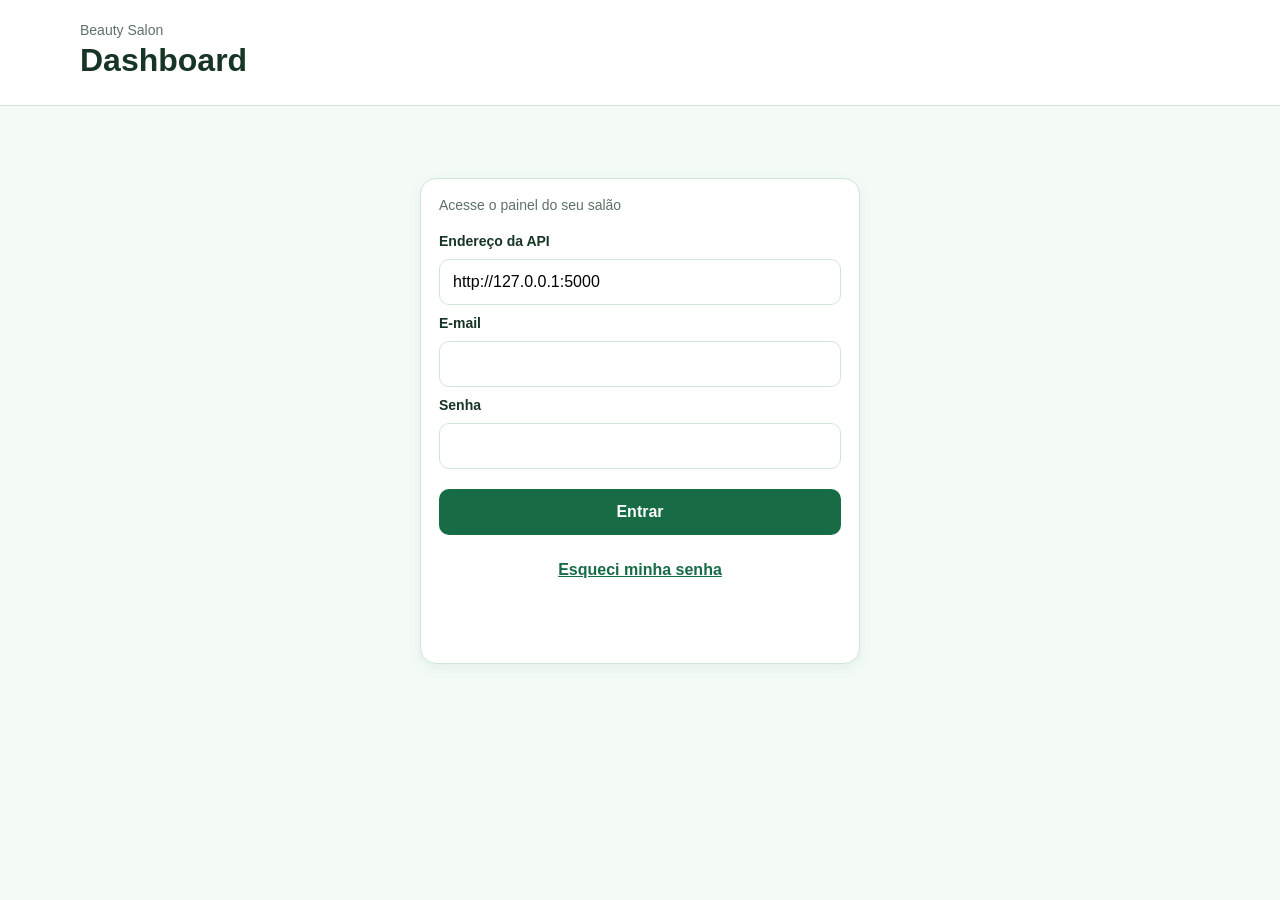
<file: frontend/index.html>
<!DOCTYPE html>
<html lang="pt-BR">
<head>
    <meta charset="UTF-8">
    <meta name="viewport" content="width=device-width, initial-scale=1.0">
    <title>Beauty Salon</title>
    <link href="style.css" rel="stylesheet">
</head>

<body>
    <header class="topo">
        <div>
            <p class="marca">Beauty Salon</p>
            <h1>Dashboard</h1>
        </div>

        <div class="acoes-topo">
            <button id="btnAbrirSenha" class="botao-secundario escondido">
                Alterar senha
            </button>

            <button id="btnSair" class="botao-secundario escondido">
                Sair
            </button>
        </div>
    </header>



    <nav id="navegacaoPrincipal" class="navegacao-principal escondido">
        <button data-tela="dashboard" class="nav-item ativo">
            Dashboard
        </button>

        <button data-tela="clientes" class="nav-item">
            Clientes
        </button>

        <button data-tela="funcionarios" class="nav-item">
            Funcionários
        </button>

        <button data-tela="categorias" class="nav-item">
            Categorias
        </button>


    </nav>




    <main class="conteudo">
        <section id="telaLogin" class="cartao login">
            <p class="subtitulo">Acesse o painel do seu salão</p>

            <form id="formLogin">
                <label for="apiUrl">Endereço da API</label>
                <input
                    id="apiUrl"
                    type="url"
                    value="http://127.0.0.1:5000"
                    required
                >

                <label for="email">E-mail</label>
                <input id="email" type="email" required>

                <label for="senha">Senha</label>
                <input id="senha" type="password" required>

                <button type="submit" class="botao-principal">
                    Entrar
                </button>
            </form>



            <button
                id="btnEsqueciSenha"
                type="button"
                class="link-botao"
            >
                Esqueci minha senha
            </button>

            <p id="mensagemLogin" class="mensagem"></p>
        </section>




        




        <section id="telaRecuperarSenha" class="cartao login escondido">
            <div id="etapaSolicitarCodigo">
                <h2>Recuperar senha</h2>

                <p class="subtitulo">
                    Informe seu e-mail para receber um código de recuperação.
                </p>

                <form id="formSolicitarCodigo">
                    <label for="emailRecuperacao">E-mail cadastrado</label>
                    <input
                        id="emailRecuperacao"
                        type="email"
                        required
                    >

                    <button type="submit" class="botao-principal">
                        Enviar código
                    </button>

                    <button
                        id="btnVoltarLogin"
                        type="button"
                        class="botao-secundario"
                    >
                        Voltar ao login
                    </button>
                </form>

                <p id="mensagemRecuperacao" class="mensagem"></p>
            </div>

            <div id="etapaRedefinirSenha" class="escondido">
                <h2>Criar nova senha</h2>

                <p class="subtitulo">
                    Digite o código recebido por e-mail.
                </p>

                <form id="formRedefinirSenha">
                    <label for="emailRedefinir">E-mail</label>
                    <input
                        id="emailRedefinir"
                        type="email"
                        readonly
                    >

                    <label for="codigoRecuperacao">Código de recuperação</label>
                    <input
                        id="codigoRecuperacao"
                        type="text"
                        inputmode="numeric"
                        maxlength="6"
                        required
                    >

                    <label for="novaSenhaRecuperacao">Nova senha</label>
                    <input
                        id="novaSenhaRecuperacao"
                        type="password"
                        minlength="8"
                        required
                    >

                    <label for="confirmarSenhaRecuperacao">
                        Confirmar nova senha
                    </label>
                    <input
                        id="confirmarSenhaRecuperacao"
                        type="password"
                        minlength="8"
                        required
                    >

                    <button type="submit" class="botao-principal">
                        Redefinir senha
                    </button>

                    <button
                        id="btnCancelarRecuperacao"
                        type="button"
                        class="botao-secundario"
                    >
                        Cancelar
                    </button>
                </form>

                <p id="mensagemRedefinirSenha" class="mensagem"></p>
            </div>
        </section>



        <section id="telaSenha" class="cartao login escondido">
            <h2>Alterar senha</h2>
            <p class="subtitulo">
                Informe sua senha atual e escolha uma nova senha.
            </p>

            <form id="formSenha">
                <label for="senhaAtual">Senha atual</label>
                <input id="senhaAtual" type="password" required>

                <label for="novaSenha">Nova senha</label>
                <input
                    id="novaSenha"
                    type="password"
                    minlength="8"
                    required
                >

                <label for="confirmarNovaSenha">
                    Confirmar nova senha
                </label>
                <input
                    id="confirmarNovaSenha"
                    type="password"
                    minlength="8"
                    required
                >

                <button type="submit" class="botao-principal">
                    Salvar nova senha
                </button>

                <button
                    id="btnCancelarSenha"
                    type="button"
                    class="botao-secundario"
                >
                    Cancelar
                </button>
            </form>

            <p id="mensagemSenha" class="mensagem"></p>
        </section>




        <section id="telaDashboard" class="escondido">

            <div class="boas-vindas">
                <div>
                    <p class="subtitulo">Visão geral</p>
                    <h2>Seu salão em números</h2>
                </div>

                <button id="btnAtualizar" class="botao-secundario">
                    Atualizar
                </button>
            </div>

            <p id="mensagemDashboard" class="mensagem"></p>

            <section class="grade-indicadores">
                <article class="cartao indicador">
                    <span>Clientes</span>
                    <strong id="clientes">0</strong>
                </article>

                <article class="cartao indicador">
                    <span>Funcionários</span>
                    <strong id="funcionarios">0</strong>
                </article>

                <article class="cartao indicador">
                    <span>Agendamentos</span>
                    <strong id="agendamentos">0</strong>
                </article>

                <article class="cartao indicador destaque">
                    <span>Agendamentos hoje</span>
                    <strong id="agendamentosHoje">0</strong>
                </article>

                <article class="cartao indicador">
                    <span>Vendas</span>
                    <strong id="vendas">0</strong>
                </article>

                <article class="cartao indicador destaque">
                    <span>Faturamento</span>
                    <strong id="faturamento">R$ 0,00</strong>
                </article>
            </section>

            <section class="grade-conteudo">
                <article class="cartao">
                    <h3>Estoque</h3>
                    <p class="estoque-baixo">
                        Produtos com estoque baixo:
                        <strong id="estoqueBaixo">0</strong>
                    </p>
                </article>

                <article class="cartao">
                    <h3>Serviços mais realizados</h3>
                    <ul id="listaServicos" class="lista-ranking"></ul>
                </article>

                <article class="cartao">
                    <h3>Produtos mais vendidos</h3>
                    <ul id="listaProdutos" class="lista-ranking"></ul>
                </article>
            </section>
        </section>



        <section id="telaClientes" class="escondido">
            
            <div class="boas-vindas">
                <div>
                    <p class="subtitulo">Gestão</p>
                    <h2>Clientes</h2>
                </div>

                <div class="acoes-clientes">
                    <button id="btnNovoCliente" class="botao-principal">
                        Novo cliente
                    </button>

                    <button id="btnAtualizarClientes" class="botao-secundario">
                        Atualizar
                    </button>
                </div>
            </div>



            <input
                id="buscaCliente"
                type="search"
                placeholder="Buscar por nome, telefone ou e-mail"
            >

            <p id="mensagemClientes" class="mensagem"></p>

            <section id="listaClientes" class="lista-clientes"></section>
        </section>





        <section id="telaFormularioCliente" class="cartao login escondido">
            <p class="subtitulo">Gestão de clientes</p>
            <h2 id="tituloFormularioCliente">Novo cliente</h2>

            <form id="formCliente">
                <label for="clienteNome">Nome *</label>
                <input id="clienteNome" type="text" required>

                <label for="clienteCpf">CPF</label>
                <input id="clienteCpf" type="text">

                <label for="clienteTelefone">Telefone</label>
                <input id="clienteTelefone" type="tel">

                <label for="clienteEmail">E-mail</label>
                <input id="clienteEmail" type="email">

                <label for="clienteNascimento">Data de nascimento</label>
                <input id="clienteNascimento" type="date">

                <label for="clienteEndereco">Endereço</label>
                <input id="clienteEndereco" type="text">

                <label for="clienteObservacoes">Observações</label>
                <textarea id="clienteObservacoes" rows="4"></textarea>

                <button type="submit" class="botao-principal">
                    Salvar cliente
                </button>

                <button
                    id="btnCancelarFormularioCliente"
                    type="button"
                    class="botao-secundario"
                >
                    Cancelar
                </button>
            </form>

            <p id="mensagemFormularioCliente" class="mensagem"></p>
        </section>



        <section id="telaFuncionarios" class="escondido">
            <div class="boas-vindas">
                <div>
                    <p class="subtitulo">Gestão</p>
                    <h2>Funcionários</h2>
                </div>

                <div class="acoes-clientes">
                    <button id="btnNovoFuncionario" class="botao-principal">
                        Novo funcionário
                    </button>

                    <button id="btnAtualizarFuncionarios" class="botao-secundario">
                        Atualizar
                    </button>
                </div>
            </div>

            <input
                id="buscaFuncionario"
                type="search"
                placeholder="Buscar por nome, telefone ou cargo"
            >

            <p id="mensagemFuncionarios" class="mensagem"></p>

            <section
                id="listaFuncionarios"
                class="lista-clientes"
            ></section>
        </section>

        <section id="telaFormularioFuncionario" class="cartao login escondido">
            <p class="subtitulo">Gestão de funcionários</p>
            <h2 id="tituloFormularioFuncionario">Novo funcionário</h2>

            <form id="formFuncionario">
                <label for="funcionarioNome">Nome *</label>
                <input id="funcionarioNome" type="text" required>

                <label for="funcionarioTelefone">Telefone</label>
                <input id="funcionarioTelefone" type="tel">

                <label for="funcionarioCargo">Cargo</label>
                <input id="funcionarioCargo" type="text">

                <label for="funcionarioComissao">
                    Comissão (%)
                </label>
                <input
                    id="funcionarioComissao"
                    type="number"
                    min="0"
                    max="100"
                    step="0.01"
                >

                <button type="submit" class="botao-principal">
                    Salvar funcionário
                </button>

                <button
                    id="btnCancelarFormularioFuncionario"
                    type="button"
                    class="botao-secundario"
                >
                    Cancelar
                </button>
            </form>

            <p id="mensagemFormularioFuncionario" class="mensagem"></p>
        </section>

        <section id="telaCategorias" class="escondido">
            <div class="boas-vindas">
                <div>
                    <p class="subtitulo">Configurações</p>
                    <h2>Categorias de serviços</h2>
                </div>

                <div class="acoes-clientes">
                    <button id="btnNovaCategoria" class="botao-principal">
                        Nova categoria
                    </button>

                    <button id="btnAtualizarCategorias" class="botao-secundario">
                        Atualizar
                    </button>
                </div>
            </div>

            <p id="mensagemCategorias" class="mensagem"></p>

            <section
                id="listaCategorias"
                class="lista-clientes"
            ></section>
        </section>

        <section id="telaFormularioCategoria" class="cartao login escondido">
            <p class="subtitulo">Categorias de serviços</p>
            <h2 id="tituloFormularioCategoria">Nova categoria</h2>

            <form id="formCategoria">
                <label for="categoriaNome">Nome *</label>
                <input id="categoriaNome" type="text" required>

                <button type="submit" class="botao-principal">
                    Salvar categoria
                </button>

                <button
                    id="btnCancelarFormularioCategoria"
                    type="button"
                    class="botao-secundario"
                >
                    Cancelar
                </button>
            </form>

            <p id="mensagemFormularioCategoria" class="mensagem"></p>
        </section>







    </main>

    <nav id="navegacaoMobile" class="navegacao-mobile escondido">
        <button data-tela="dashboard" class="nav-item ativo">
            Dashboard
        </button>

        <button data-tela="clientes" class="nav-item">
            Clientes
        </button>
    </nav>
    
<script src="app.js"></script>
</body>
</html>
</file>
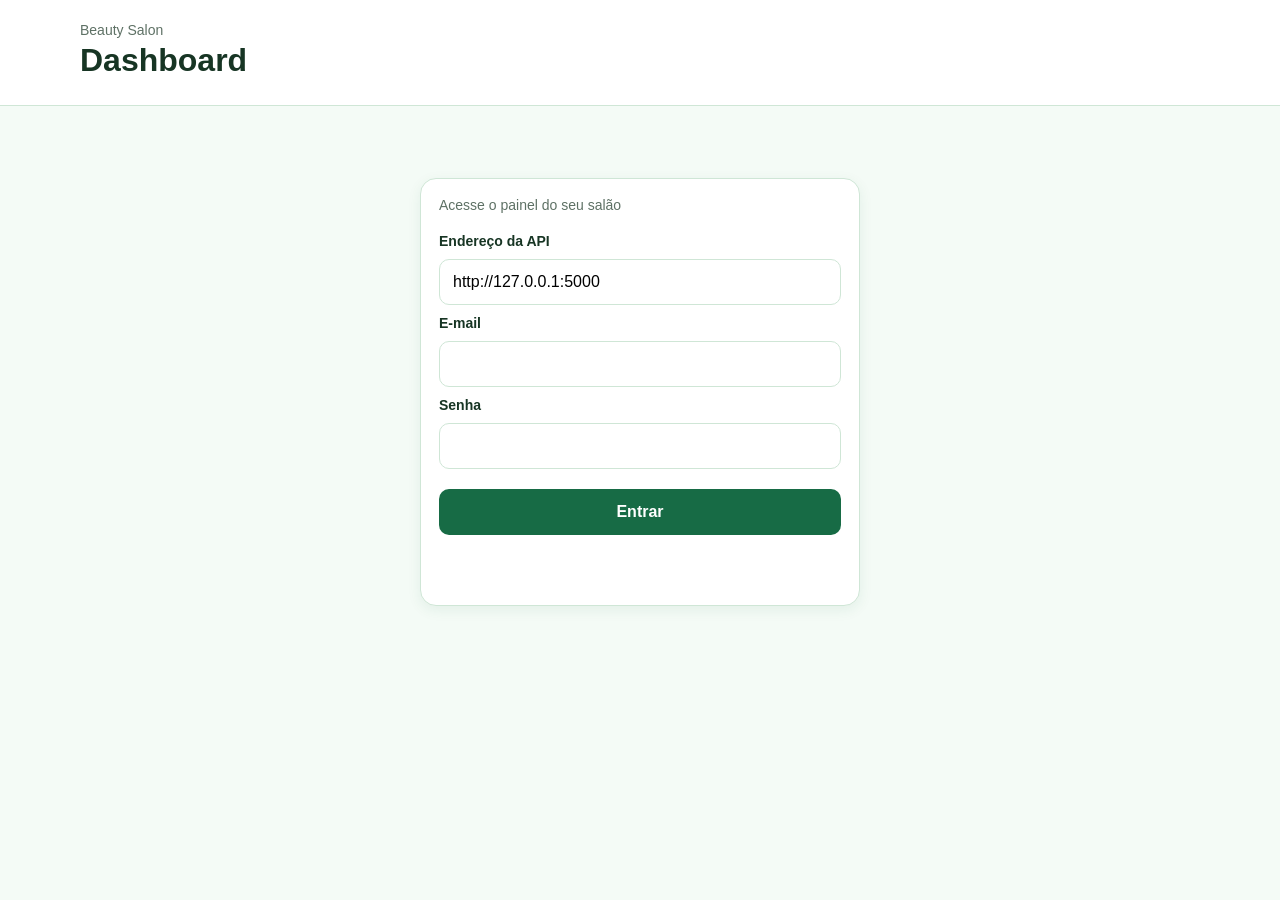
<file: frontend/index - Copia.html>
<!DOCTYPE html>
<html lang="pt-BR">
<head>
    <meta charset="UTF-8">
    <meta name="viewport" content="width=device-width, initial-scale=1.0">
    <title>Beauty Salon</title>
    <link href="style.css" rel="stylesheet">
</head>

<body>
    <header class="topo">
        <div>
            <p class="marca">Beauty Salon</p>
            <h1>Dashboard</h1>
        </div>


        <div class="acoes-topo">
            <button id="btnAbrirSenha" class="botao-secundario escondido">
                Alterar senha
            </button>

            <button id="btnSair" class="botao-secundario escondido">
                Sair
            </button>
        </div>






        <button id="btnSair" class="botao-secundario escondido">
            Sair
        </button>
    </header>

    <main class="conteudo">
        <section id="telaLogin" class="cartao login">
            <p class="subtitulo">Acesse o painel do seu salão</p>

            <form id="formLogin">
                <label for="apiUrl">Endereço da API</label>
                <input
                    id="apiUrl"
                    type="url"
                    value="http://127.0.0.1:5000"
                    required
                >

                <label for="email">E-mail</label>
                <input id="email" type="email" required>

                <label for="senha">Senha</label>
                <input id="senha" type="password" required>

                <button type="submit" class="botao-principal">
                    Entrar
                </button>
            </form>

            <p id="mensagemLogin" class="mensagem"></p>
        </section>

        <section id="telaDashboard" class="escondido">
            <div class="boas-vindas">
                <div>
                    <p class="subtitulo">Visão geral</p>
                    <h2>Seu salão em números</h2>
                </div>

                <button id="btnAtualizar" class="botao-secundario">
                    Atualizar
                </button>
            </div>

            <p id="mensagemDashboard" class="mensagem"></p>

            <section class="grade-indicadores">
                <article class="cartao indicador">
                    <span>Clientes</span>
                    <strong id="clientes">0</strong>
                </article>

                <article class="cartao indicador">
                    <span>Funcionários</span>
                    <strong id="funcionarios">0</strong>
                </article>

                <article class="cartao indicador">
                    <span>Agendamentos</span>
                    <strong id="agendamentos">0</strong>
                </article>

                <article class="cartao indicador destaque">
                    <span>Agendamentos hoje</span>
                    <strong id="agendamentosHoje">0</strong>
                </article>

                <article class="cartao indicador">
                    <span>Vendas</span>
                    <strong id="vendas">0</strong>
                </article>

                <article class="cartao indicador destaque">
                    <span>Faturamento</span>
                    <strong id="faturamento">R$ 0,00</strong>
                </article>
            </section>

            <section class="grade-conteudo">
                <article class="cartao">
                    <h3>Estoque</h3>
                    <p class="estoque-baixo">
                        Produtos com estoque baixo:
                        <strong id="estoqueBaixo">0</strong>
                    </p>
                </article>

                <article class="cartao">
                    <h3>Serviços mais realizados</h3>
                    <ul id="listaServicos" class="lista-ranking"></ul>
                </article>

                <article class="cartao">
                    <h3>Produtos mais vendidos</h3>
                    <ul id="listaProdutos" class="lista-ranking"></ul>
                </article>
            </section>
        </section>
    </main>

    <nav class="navegacao-mobile">
        <span>Dashboard</span>
    </nav>

    <script src="app.js"></script>
</body>
</html>
</file>
<file: frontend/style.css>
:root {
    --rosa: #176b45;
    --rosa-claro: #e9f7ef;
    --texto: #173524;
    --cinza: #5e7165;
    --borda: #cfe6d6;
    --fundo: #f4fbf6;
    --branco: #ffffff;
    --verde: #176b45;
}

* {
    box-sizing: border-box;
}

body {
    margin: 0;
    background: var(--fundo);
    color: var(--texto);
    font-family: Arial, sans-serif;
}

.topo {
    display: flex;
    align-items: center;
    justify-content: space-between;
    padding: 20px;
    background: var(--branco);
    border-bottom: 1px solid var(--borda);
}

.marca,
.subtitulo {
    margin: 0;
    color: var(--cinza);
    font-size: 14px;
}

h1,
h2,
h3 {
    margin: 4px 0;
}

.conteudo {
    width: min(1120px, 100%);
    margin: 0 auto;
    padding: 20px 16px 88px;
}

.cartao {
    padding: 18px;
    background: var(--branco);
    border: 1px solid var(--borda);
    border-radius: 16px;
    box-shadow: 0 4px 14px rgba(23, 107, 69, 0.08);
}

.login {
    max-width: 440px;
    margin: 40px auto;
}

form {
    display: grid;
    gap: 10px;
    margin-top: 20px;
}

label {
    font-size: 14px;
    font-weight: bold;
}

input {
    width: 100%;
    padding: 13px;
    border: 1px solid var(--borda);
    border-radius: 10px;
    font-size: 16px;
}

button {
    min-height: 46px;
    padding: 10px 16px;
    border: 0;
    border-radius: 10px;
    font-size: 16px;
    font-weight: bold;
    cursor: pointer;
}

.botao-principal {
    margin-top: 10px;
    color: white;
    background: var(--rosa);
}

.botao-secundario {
    color: var(--rosa);
    background: var(--rosa-claro);
}

.boas-vindas {
    display: flex;
    align-items: center;
    justify-content: space-between;
    gap: 12px;
    margin-bottom: 20px;
}

.grade-indicadores {
    display: grid;
    grid-template-columns: repeat(2, 1fr);
    gap: 12px;
}

.indicador span {
    color: var(--cinza);
    font-size: 14px;
}

.indicador strong {
    display: block;
    margin-top: 8px;
    font-size: 25px;
}

.destaque {
    border-color: #a9d7b9;
    background: var(--rosa-claro);
}

.grade-conteudo {
    display: grid;
    gap: 16px;
    margin-top: 16px;
}

.estoque-baixo {
    color: var(--cinza);
}

.lista-ranking {
    display: grid;
    gap: 10px;
    padding: 0;
    margin: 16px 0 0;
    list-style: none;
}

.lista-ranking li {
    display: flex;
    justify-content: space-between;
    gap: 12px;
    padding-bottom: 10px;
    border-bottom: 1px solid var(--borda);
}

.lista-ranking strong {
    color: var(--rosa);
    white-space: nowrap;
}

.mensagem {
    min-height: 20px;
    color: var(--verde);
}

.erro {
    color: #b42318;
}

.escondido {
    display: none !important;
}

.navegacao-mobile {
    position: fixed;
    right: 0;
    bottom: 0;
    left: 0;
    padding: 16px;
    color: var(--rosa);
    text-align: center;
    font-weight: bold;
    background: var(--branco);
    border-top: 1px solid var(--borda);
}



.acoes-topo {
    display: flex;
    gap: 8px;
}

.painel-senha {
    max-width: 520px;
    margin: 0 auto 20px;
}




@media (min-width: 700px) {
    .topo {
        padding: 22px max(32px, calc((100vw - 1120px) / 2));
    }

    .conteudo {
        padding-top: 32px;
    }

    .grade-indicadores {
        grid-template-columns: repeat(3, 1fr);
    }

    .grade-conteudo {
        grid-template-columns: repeat(2, 1fr);
    }

    .navegacao-mobile {
        display: none;
    }
}

@media (min-width: 1000px) {
    .grade-indicadores {
        grid-template-columns: repeat(6, 1fr);
    }

    .grade-conteudo {
        grid-template-columns: 1fr 1fr 1fr;
    }
}



.acoes-topo {
    display: flex;
    gap: 8px;
}

.modal {
    position: fixed;
    inset: 0;
    z-index: 10;
    display: grid;
    place-items: center;
    padding: 20px;
    background: rgba(13, 66, 42, 0.55);
}

.modal-conteudo {
    width: min(440px, 100%);
}


.link-botao {
    width: 100%;
    margin-top: 12px;
    color: var(--rosa);
    text-decoration: underline;
    background: transparent;
}




.navegacao-principal {
    display: none;
    gap: 8px;
    padding: 12px 16px;
    background: var(--branco);
    border-bottom: 1px solid var(--borda);
}

.nav-item {
    color: var(--cinza);
    background: transparent;
}

.nav-item.ativo {
    color: var(--rosa);
    background: var(--rosa-claro);
}

.lista-clientes {
    display: grid;
    gap: 12px;
    margin-top: 16px;
}

.cliente-item {
    display: grid;
    gap: 6px;
}

.cliente-item h3,
.cliente-item p {
    margin: 0;
}

.cliente-item p {
    color: var(--cinza);
    font-size: 14px;
}

@media (min-width: 700px) {
    .navegacao-principal {
        display: flex;
        justify-content: center;
    }

    .navegacao-mobile {
        display: none;
    }
}



.acoes-clientes {
    display: flex;
    gap: 8px;
}

textarea {
    width: 100%;
    padding: 13px;
    resize: vertical;
    border: 1px solid var(--borda);
    border-radius: 10px;
    font: inherit;
}

.acoes-item {
    display: flex;
    flex-wrap: wrap;
    gap: 8px;
    margin-top: 8px;
}

.botao-perigo {
    color: #b42318;
    background: #fff0f0;
}


.funcionario-item {
    display: grid;
    gap: 6px;
}

.funcionario-item h3,
.funcionario-item p {
    margin: 0;
}

.funcionario-item p {
    color: var(--cinza);
    font-size: 14px;
}

button,
input,
textarea {
    transition: border-color 0.2s ease, background-color 0.2s ease,
        color 0.2s ease, box-shadow 0.2s ease, transform 0.2s ease;
}

input:focus,
textarea:focus {
    outline: none;
    border-color: var(--rosa);
    box-shadow: 0 0 0 3px rgba(23, 107, 69, 0.14);
}

.botao-principal:hover {
    background: #0f5736;
    transform: translateY(-1px);
}

.botao-secundario:hover,
.nav-item.ativo:hover {
    background: #d8f0e0;
}

.botao-perigo:hover {
    background: #ffe2e2;
}
</file>
